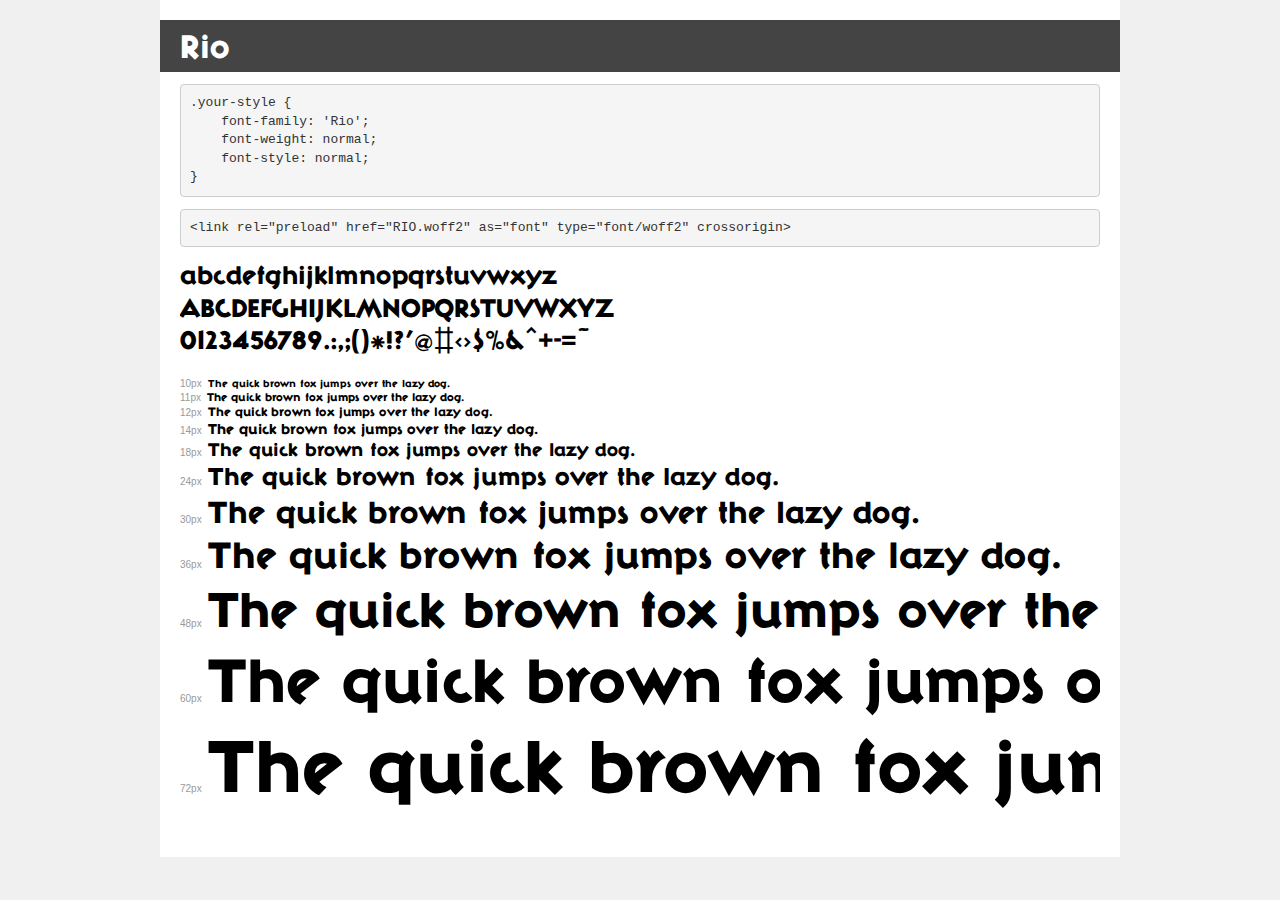
<file: assets/demo.html>
<!DOCTYPE html>
<html lang="en">
<head>
    <meta charset="utf-8">
    <meta http-equiv="X-UA-Compatible" content="IE=edge">
    <meta name="viewport" content="width=device-width, initial-scale=1">
    <meta name="robots" content="noindex, noarchive">
    <meta name="format-detection" content="telephone=no">
    <title>Transfonter demo</title>
    <link href="stylesheet.css" rel="stylesheet">
    <style>
        /*
        http://meyerweb.com/eric/tools/css/reset/
        v2.0 | 20110126
        License: none (public domain)
        */
        html, body, div, span, applet, object, iframe,
        h1, h2, h3, h4, h5, h6, p, blockquote, pre,
        a, abbr, acronym, address, big, cite, code,
        del, dfn, em, img, ins, kbd, q, s, samp,
        small, strike, strong, sub, sup, tt, var,
        b, u, i, center,
        dl, dt, dd, ol, ul, li,
        fieldset, form, label, legend,
        table, caption, tbody, tfoot, thead, tr, th, td,
        article, aside, canvas, details, embed,
        figure, figcaption, footer, header, hgroup,
        menu, nav, output, ruby, section, summary,
        time, mark, audio, video {
            margin: 0;
            padding: 0;
            border: 0;
            font-size: 100%;
            font: inherit;
            vertical-align: baseline;
        }
        /* HTML5 display-role reset for older browsers */
        article, aside, details, figcaption, figure,
        footer, header, hgroup, menu, nav, section {
            display: block;
        }
        body {
            line-height: 1;
        }
        ol, ul {
            list-style: none;
        }
        blockquote, q {
            quotes: none;
        }
        blockquote:before, blockquote:after,
        q:before, q:after {
            content: '';
            content: none;
        }
        table {
            border-collapse: collapse;
            border-spacing: 0;
        }
        /* demo styles */
        body {
            background: #f0f0f0;
            color: #000;
        }
        .page {
            background: #fff;
            width: 920px;
            margin: 0 auto;
            padding: 20px 20px 0 20px;
            overflow: hidden;
        }
        .font-container {
            overflow-x: auto;
            overflow-y: hidden;
            margin-bottom: 40px;
            line-height: 1.3;
            white-space: nowrap;
            padding-bottom: 5px;
        }
        h1 {
            position: relative;
            background: #444;
            font-size: 32px;
            color: #fff;
            padding: 10px 20px;
            margin: 0 -20px 12px -20px;
        }
        .letters {
            font-size: 25px;
            margin-bottom: 20px;
        }
        .s10:before {
            content: '10px';
        }
        .s11:before {
            content: '11px';
        }
        .s12:before {
            content: '12px';
        }
        .s14:before {
            content: '14px';
        }
        .s18:before {
            content: '18px';
        }
        .s24:before {
            content: '24px';
        }
        .s30:before {
            content: '30px';
        }
        .s36:before {
            content: '36px';
        }
        .s48:before {
            content: '48px';
        }
        .s60:before {
            content: '60px';
        }
        .s72:before {
            content: '72px';
        }
        .s10:before, .s11:before, .s12:before, .s14:before,
        .s18:before, .s24:before, .s30:before, .s36:before,
        .s48:before, .s60:before, .s72:before {
            font-family: Arial, sans-serif;
            font-size: 10px;
            font-weight: normal;
            font-style: normal;
            color: #999;
            padding-right: 6px;
        }
        pre {
            display: block;
            padding: 9px;
            margin: 0 0 12px;
            font-family: Monaco, Menlo, Consolas, "Courier New", monospace;
            font-size: 13px;
            line-height: 1.428571429;
            color: #333;
            font-weight: normal;
            font-style: normal;
            background-color: #f5f5f5;
            border: 1px solid #ccc;
            overflow-x: auto;
            border-radius: 4px;
        }
        /* responsive */
        @media (max-width: 959px) {
            .page {
                width: auto;
                margin: 0;
            }
        }
    </style>
</head>
<body>
<div class="page">
    <div class="demo">
        <h1 style="font-family: 'Rio'; font-weight: normal; font-style: normal;">Rio</h1>
        <pre title="Usage">.your-style {
    font-family: 'Rio';
    font-weight: normal;
    font-style: normal;
}</pre>
        <pre title="Preload (optional)">
&lt;link rel=&quot;preload&quot; href=&quot;RIO.woff2&quot; as=&quot;font&quot; type=&quot;font/woff2&quot; crossorigin&gt;</pre>
        <div class="font-container" style="font-family: 'Rio'; font-weight: normal; font-style: normal;">
            <p class="letters">
                abcdefghijklmnopqrstuvwxyz<br>
ABCDEFGHIJKLMNOPQRSTUVWXYZ<br>
                0123456789.:,;()*!?'@#&lt;&gt;$%&^+-=~
            </p>
            <p class="s10" style="font-size: 10px;">The quick brown fox jumps over the lazy dog.</p>
            <p class="s11" style="font-size: 11px;">The quick brown fox jumps over the lazy dog.</p>
            <p class="s12" style="font-size: 12px;">The quick brown fox jumps over the lazy dog.</p>
            <p class="s14" style="font-size: 14px;">The quick brown fox jumps over the lazy dog.</p>
            <p class="s18" style="font-size: 18px;">The quick brown fox jumps over the lazy dog.</p>
            <p class="s24" style="font-size: 24px;">The quick brown fox jumps over the lazy dog.</p>
            <p class="s30" style="font-size: 30px;">The quick brown fox jumps over the lazy dog.</p>
            <p class="s36" style="font-size: 36px;">The quick brown fox jumps over the lazy dog.</p>
            <p class="s48" style="font-size: 48px;">The quick brown fox jumps over the lazy dog.</p>
            <p class="s60" style="font-size: 60px;">The quick brown fox jumps over the lazy dog.</p>
            <p class="s72" style="font-size: 72px;">The quick brown fox jumps over the lazy dog.</p>
        </div>
    </div>

</div>
</body>
</html>
</file>
<file: assets/stylesheet.css>
@font-face {
    font-family: 'Rio';
    src: url('RIO.woff2') format('woff2'),
        url('RIO.woff') format('woff');
    font-weight: normal;
    font-style: normal;
    font-display: swap;
}
</file>
